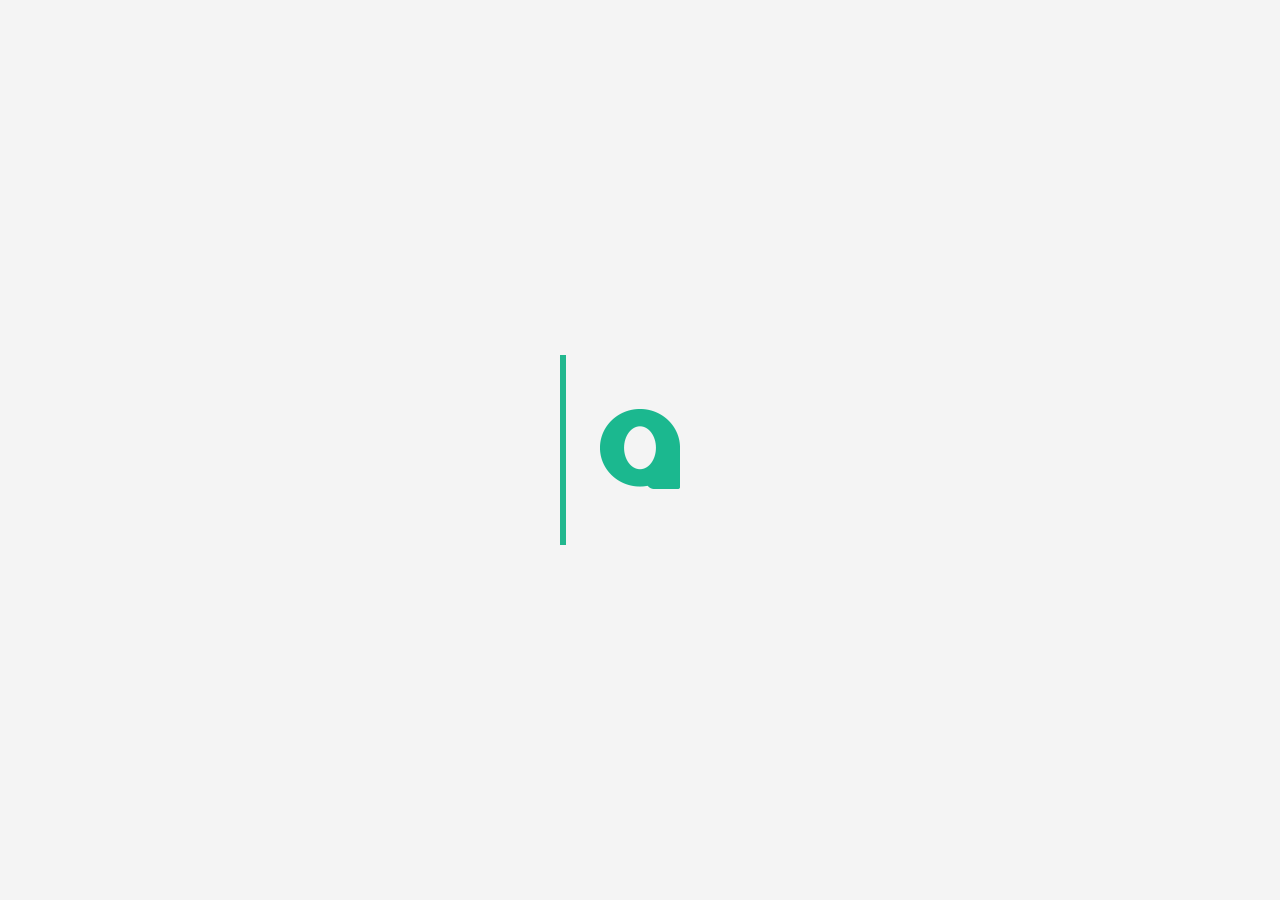
<file: index.html>
<!DOCTYPE html><html lang="en"><head><meta charset="UTF-8"><title>仇学宁的个人网站</title><link rel="icon" href="img/favicon.ico"><script src="js/jquery-2.1.1.min.js" type="text/javascript"></script><script src="js/common.min.js" type="text/javascript"></script><link href="css/reset.min.css" rel="stylesheet"><link href="css/common.min.css" rel="stylesheet"><link href="css/index.min.css" rel="stylesheet"></head><body><div class="m-loader" id="m-loader"><div class="loader_img-outer"><p class="loader_img loader_img--first"><img src="img/logo_g.png" width="80" height="80" alt=""></p><p class="loader_img loader_img--last" style=""><img src="img/logo_w.png" width="80" height="80" alt=""></p></div></div><div class="g-wrap wrap"><div class="m-kv-caption kv-svg" style="margin-top: 0px; top: 477px"><p class="kv-svg_img">MYRESUME</p><p class="kv-svg_img">个人简历</p></div><section class="m-kv kv" style=""><div class="kv_inner kv_inner--index ready"><div class="js-kv-slide kv_slide" style="width: 100%; height: 100%; z-index: 2"><div class="js-kv-block kv_block kv_block-01"><a href="experience.html" class="kv_block_inner"></a><div class="kv_slide_caption"><p class="kv_slide_ttl">网站</p><p class="kv_slide_subttl">PC端的视频网站</p></div></div><div class="js-kv-block kv_block kv_block-02"><a href="experience.html" class="kv_block_inner"></a><div class="kv_slide_caption kv_slide_caption-right"><p class="kv_slide_ttl">App</p><p class="kv_slide_subttl">Hybrid App</p></div></div><div class="js-kv-block kv_block kv_block-03"><a href="experience.html" class="kv_block_inner"></a><div class="kv_slide_caption kv_slide_caption-right"><p class="kv_slide_ttl">微网站</p><p class="kv_slide_subttl">移动端和微信上的网站</p></div></div></div><div class="js-kv-slide kv_slide" style="width: 1040px; height: 954px; z-index: 1"><div class="js-kv-block kv_block kv_block-04"><a href="experience.html" class="kv_block_inner"></a><div class="kv_slide_caption"><p class="kv_slide_ttl">网站</p><p class="kv_slide_subttl">律师门户网站</p></div></div><div class="js-kv-block kv_block kv_block-05"><a href="experience.html" class="kv_block_inner"></a><div class="kv_slide_caption kv_slide_caption-right"><p class="kv_slide_ttl">微信</p><p class="kv_slide_subttl">微信公众号</p></div></div><div class="js-kv-block kv_block kv_block-06"><a href="experience.html" class="kv_block_inner"></a><div class="kv_slide_caption kv_slide_caption-right"><p class="kv_slide_ttl">专栏</p><p class="kv_slide_subttl">微信专栏模块</p></div></div></div></div></section><header class="site-header" style=""><a href="index.html" class="h_logo"><span class="h_logo_img"></span> <span class="h_logo_ttl">仇学宁的简历</span></a><div class="h_nav-outer"><nav class="h_nav white"><a href="#" class="h_link" style="transition-delay: 0ms; -webkit-transition-delay: 0ms">个人简介</a> <a href="experience.html" class="h_link" style="transition-delay: 22ms; -webkit-transition-delay: 22ms">工作经历</a> <a href="javascript:void(0)" class="js-h-link h_link" data-target=".nav--01" style="transition-delay: 44ms; -webkit-transition-delay: 44ms">专业技能</a></nav></div></header></div><aside class="g-contact show" style=""><a href="#contact" class="js-side-contact side_btn side_btn-contact" data-open=".contact"><div class="i_contact"><p>联系我</p><p>contact</p></div></a><div class="contact_info-outer"><div class="contact_info contact_info-inner"><p class="contact_info-title">01/<span>工作地点</span></p><p class="contact_info-msg">仅限杭州市区</p></div><div class="contact_info contact_info-inner"><p class="contact_info-title">02/<span>邮箱地址</span></p><p class="contact_info-msg">499561967@qq.com</p></div><div class="contact_info contact_info-inner"><p class="contact_info-title">03/<span>手机号</span></p><p class="contact_info-msg">18268932173</p></div></div></aside><div class="js-side-overlay side_overlay"></div><script></script></body></html>
</file>
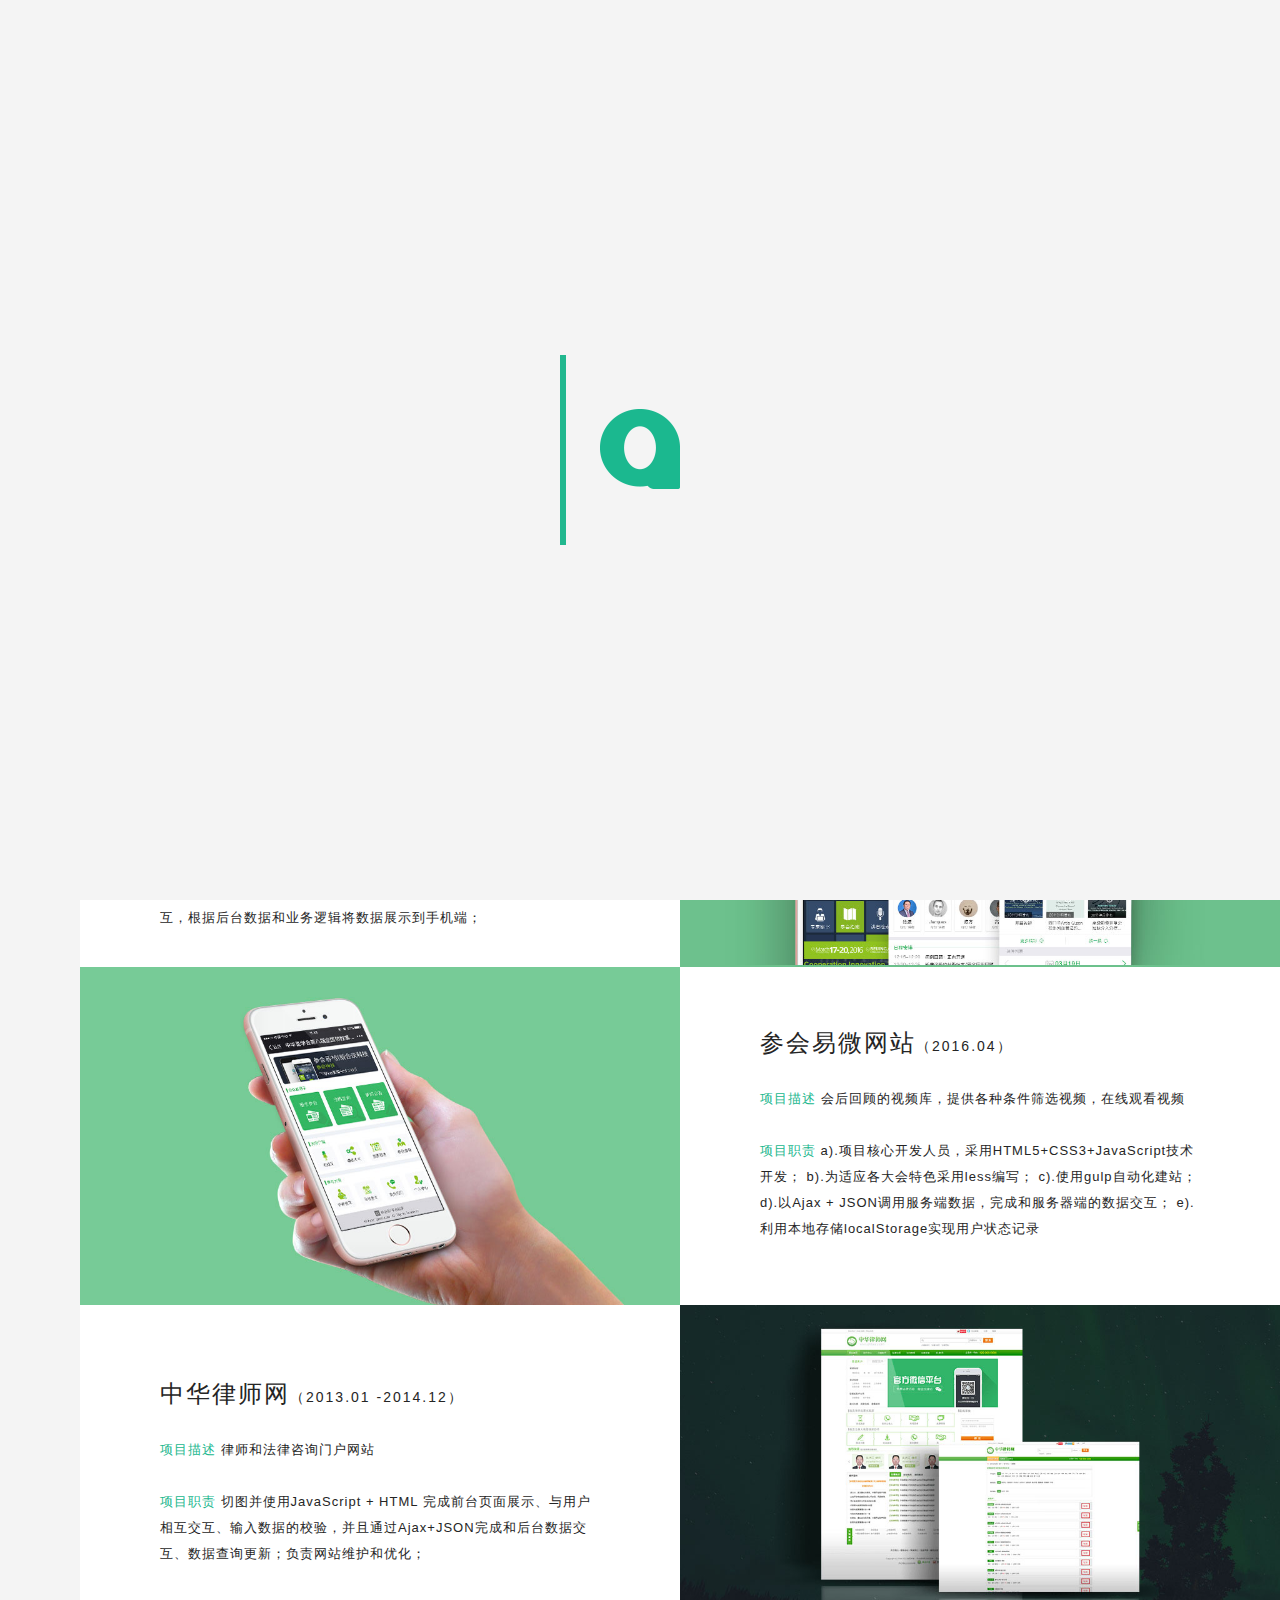
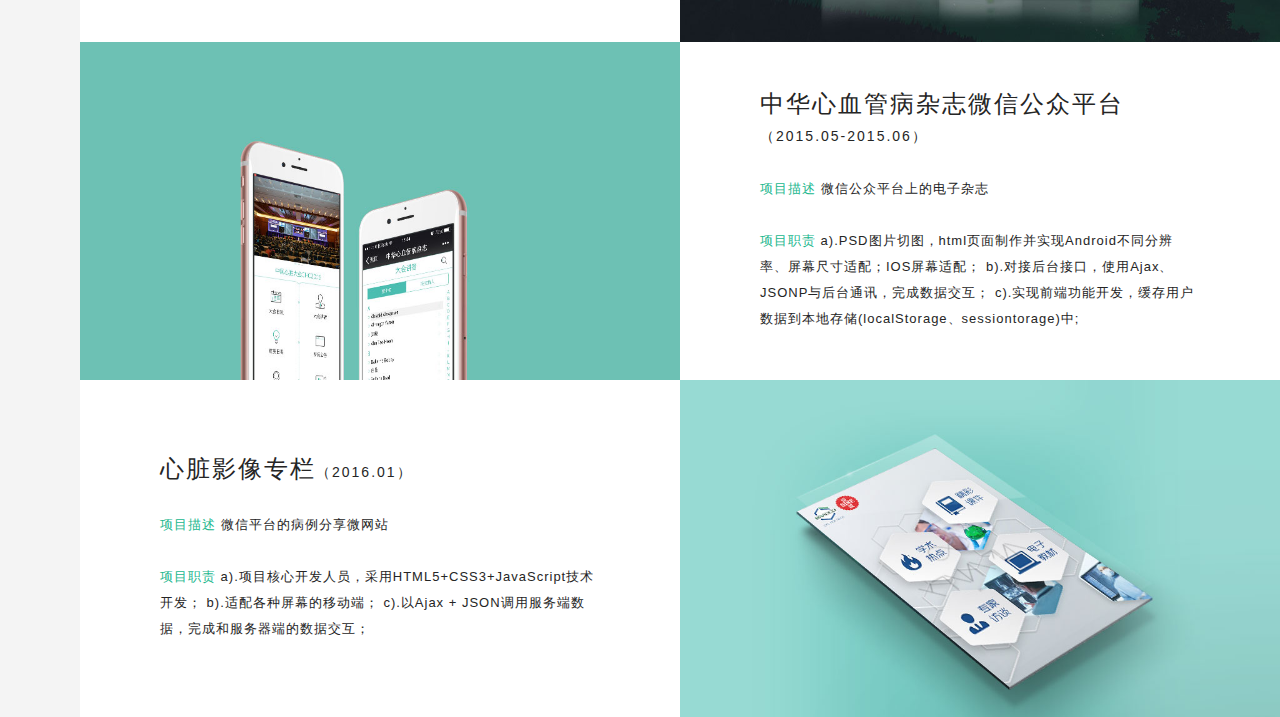
<file: experience.html>
<!DOCTYPE html><html><head><meta charset="UTF-8"><title>仇学宁的个人网站</title><link rel="icon" href="img/favicon.ico"><script src="js/jquery-2.1.1.min.js" type="text/javascript"></script><script src="js/experience.min.js" type="text/javascript"></script><link href="css/common.min.css" rel="stylesheet"><link href="css/reset.min.css" rel="stylesheet"><link href="css/experience.min.css" rel="stylesheet"></head><body><div class="m-loader" id="m-loader"><div class="loader_img-outer"><p class="loader_img loader_img--first"><img src="img/logo_g.png" width="80" height="80" alt=""></p><p class="loader_img loader_img--last" style=""><img src="img/logo_w.png" width="80" height="80" alt=""></p></div></div><div class="g-wrap"><div class="site-content"><section id="04" class="sec"><div class="sec_inner"><div class="js-lazy sec_head" style="transition-timing-function: cubic-bezier(0.41, 0, 0.18, 1); -webkit-transition-timing-function: cubic-bezier(0.41, 0, 0.18, 1); transition-property: opacity, transform; -webkit-transition-property: opacity, transform; opacity: 1; transform: translateY(0px) scale(1)"><p class="sec_ttl">2013~2016年</p><h2 class="sec_subttl">从实习到工作的部分项目经验</h2></div><div class="sec_body"><div class="featrue"><div id="kv01" class="credo_row"><div class="js-lazy credo_img" data-delay="0.00" style="transition-timing-function: cubic-bezier(0.41, 0, 0.18, 1); -webkit-transition-timing-function: cubic-bezier(0.41, 0, 0.18, 1); transition-property: opacity, transform; -webkit-transition-property: opacity, transform; opacity: 1; transform: translateY(0px) scale(1)"><img src="img/credo01.jpg" alt=""></div><div class="js-lazy credo_caption" data-delay="0.1" style="transition-timing-function: cubic-bezier(0.41, 0, 0.18, 1); -webkit-transition-timing-function: cubic-bezier(0.41, 0, 0.18, 1); transition-property: opacity, transform; -webkit-transition-property: opacity, transform; opacity: 1; transform: translateY(0px) scale(1); transition-delay: 0.1s; -webkit-transition-delay: 0.1s"><h3 class="credo_ttl">视频网站<span>（2016.05）</span></h3><p class="credo_txt"><span>项目描述</span>&nbsp;会后回顾的视频库，提供各种条件筛选视频，在线观看视频<br><br><span>项目职责</span>&nbsp;a).项目核心开发人员，采用HTML5+CSS3+JavaScript技术开发； b).以Ajax + JSON调用服务端数据，完成和服务器端的数据交互； c).使用Video.js开发播放组件</p></div></div><div id="kv02" class="credo_row"><div class="js-lazy credo_caption" data-delay="0.00" style="transition-timing-function: cubic-bezier(0.41, 0, 0.18, 1); -webkit-transition-timing-function: cubic-bezier(0.41, 0, 0.18, 1); transition-property: opacity, transform; -webkit-transition-property: opacity, transform; opacity: 1; transform: translateY(0px) scale(1)"><h3 class="credo_ttl">CIT App<span>（2015.12~2016.03）</span></h3><p class="credo_txt"><span>项目描述</span>&nbsp;CIT App<br><br><span>项目职责</span>&nbsp; a).项目开发人员，采用WebView + HTML5 + JavaScript混合开发模式开发； b).实现页面UI使用HTML5+CSS3实现接近原生App的界面及用户体验，接口调用、部分功能实现采用ajax； c).JavaScript + Ajax，实现客户录入信息的校验、友善地用户操作提示； d).以Ajax + JSON调用服务端数据，完成和服务器端的数据交互，根据后台数据和业务逻辑将数据展示到手机端；</p></div><div class="js-lazy credo_img" data-delay="0.1" style="transition-timing-function: cubic-bezier(0.41, 0, 0.18, 1); -webkit-transition-timing-function: cubic-bezier(0.41, 0, 0.18, 1); transition-property: opacity, transform; -webkit-transition-property: opacity, transform; opacity: 1; transform: translateY(0px) scale(1); transition-delay: 0.1s; -webkit-transition-delay: 0.1s"><img src="img/kv02.jpg" alt=""></div></div><div id="kv03" class="credo_row"><div class="js-lazy credo_img" data-delay="0.00" style="transition-timing-function: cubic-bezier(0.41, 0, 0.18, 1); -webkit-transition-timing-function: cubic-bezier(0.41, 0, 0.18, 1); transition-property: opacity, transform; -webkit-transition-property: opacity, transform; opacity: 1; transform: translateY(0px) scale(1)"><img src="img/kv03.jpg" alt=""></div><div class="js-lazy credo_caption" data-delay="0.1" style="transition-timing-function: cubic-bezier(0.41, 0, 0.18, 1); -webkit-transition-timing-function: cubic-bezier(0.41, 0, 0.18, 1); transition-property: opacity, transform; -webkit-transition-property: opacity, transform; opacity: 1; transform: translateY(0px) scale(1); transition-delay: 0.1s; -webkit-transition-delay: 0.1s"><h3 class="credo_ttl">参会易微网站<span>（2016.04）</span></h3><p class="credo_txt"><span>项目描述</span>&nbsp;会后回顾的视频库，提供各种条件筛选视频，在线观看视频<br><br><span>项目职责</span>&nbsp;a).项目核心开发人员，采用HTML5+CSS3+JavaScript技术开发； b).为适应各大会特色采用less编写； c).使用gulp自动化建站； d).以Ajax + JSON调用服务端数据，完成和服务器端的数据交互； e).利用本地存储localStorage实现用户状态记录</p></div></div><div id="kv04" class="credo_row"><div class="js-lazy credo_caption" data-delay="0.00" style="transition-timing-function: cubic-bezier(0.41, 0, 0.18, 1); -webkit-transition-timing-function: cubic-bezier(0.41, 0, 0.18, 1); transition-property: opacity, transform; -webkit-transition-property: opacity, transform; opacity: 1; transform: translateY(0px) scale(1)"><h3 class="credo_ttl">中华律师网<span>（2013.01 -2014.12）</span></h3><p class="credo_txt"><span>项目描述</span>&nbsp;律师和法律咨询门户网站<br><br><span>项目职责</span>&nbsp;切图并使用JavaScript + HTML 完成前台页面展示、与用户相互交互、输入数据的校验，并且通过Ajax+JSON完成和后台数据交互、数据查询更新；负责网站维护和优化；</p></div><div class="js-lazy credo_img" data-delay="0.1" style="transition-timing-function: cubic-bezier(0.41, 0, 0.18, 1); -webkit-transition-timing-function: cubic-bezier(0.41, 0, 0.18, 1); transition-property: opacity, transform; -webkit-transition-property: opacity, transform; opacity: 1; transform: translateY(0px) scale(1); transition-delay: 0.1s; -webkit-transition-delay: 0.1s"><img src="img/credo04.jpg" alt=""></div></div><div id="kv05" class="credo_row"><div class="js-lazy credo_img" data-delay="0.00" style="transition-timing-function: cubic-bezier(0.41, 0, 0.18, 1); -webkit-transition-timing-function: cubic-bezier(0.41, 0, 0.18, 1); transition-property: opacity, transform; -webkit-transition-property: opacity, transform; opacity: 1; transform: translateY(0px) scale(1)"><img src="img/kv05.jpg" alt=""></div><div class="js-lazy credo_caption" data-delay="0.1" style="transition-timing-function: cubic-bezier(0.41, 0, 0.18, 1); -webkit-transition-timing-function: cubic-bezier(0.41, 0, 0.18, 1); transition-property: opacity, transform; -webkit-transition-property: opacity, transform; opacity: 1; transform: translateY(0px) scale(1); transition-delay: 0.1s; -webkit-transition-delay: 0.1s"><h3 class="credo_ttl">中华心血管病杂志微信公众平台<span>（2015.05-2015.06）</span></h3><p class="credo_txt"><span>项目描述</span>&nbsp;微信公众平台上的电子杂志<br><br><span>项目职责</span>&nbsp;a).PSD图片切图，html页面制作并实现Android不同分辨率、屏幕尺寸适配；IOS屏幕适配； b).对接后台接口，使用Ajax、JSONP与后台通讯，完成数据交互； c).实现前端功能开发，缓存用户数据到本地存储(localStorage、sessiontorage)中;</p></div></div><div id="kv06" class="credo_row"><div class="js-lazy credo_caption" data-delay="0.00" style="transition-timing-function: cubic-bezier(0.41, 0, 0.18, 1); -webkit-transition-timing-function: cubic-bezier(0.41, 0, 0.18, 1); transition-property: opacity, transform; -webkit-transition-property: opacity, transform; opacity: 1; transform: translateY(0px) scale(1)"><h3 class="credo_ttl">心脏影像专栏<span>（2016.01）</span></h3><p class="credo_txt"><span>项目描述</span>&nbsp;微信平台的病例分享微网站<br><br><span>项目职责</span>&nbsp;a).项目核心开发人员，采用HTML5+CSS3+JavaScript技术开发； b).适配各种屏幕的移动端； c).以Ajax + JSON调用服务端数据，完成和服务器端的数据交互；</p></div><div class="js-lazy credo_img" data-delay="0.1" style="transition-timing-function: cubic-bezier(0.41, 0, 0.18, 1); -webkit-transition-timing-function: cubic-bezier(0.41, 0, 0.18, 1); transition-property: opacity, transform; -webkit-transition-property: opacity, transform; opacity: 1; transform: translateY(0px) scale(1); transition-delay: 0.1s; -webkit-transition-delay: 0.1s"><img src="img/kv06.jpg" alt=""></div></div></div></div></div></section></div><header class="site-header" style=""><a href="index.html" class="h_logo"><span class="h_logo_img"></span></a><div class="h_nav-outer"><nav class="h_nav"><a href="#" class="h_link" style="transition-delay: 0ms; -webkit-transition-delay: 0ms">个人简介</a> <a href="experience.html" class="h_link" style="transition-delay: 22ms; -webkit-transition-delay: 22ms">工作经历</a> <a href="#" class="js-h-link h_link" data-target=".nav--01" style="transition-delay: 44ms; -webkit-transition-delay: 44ms">专业技能</a></nav></div></header></div><aside class="g-contact show" style=""><a href="#contact" class="js-side-contact side_btn side_btn-contact" data-open=".contact"><div class="i_contact"><p>联系我</p><p>contact</p></div></a><div class="contact_info-outer"><div class="contact_info contact_info-inner"><p class="contact_info-title">01/<span>工作地点</span></p><p class="contact_info-msg">仅限杭州市区</p></div><div class="contact_info contact_info-inner"><p class="contact_info-title">02/<span>邮箱地址</span></p><p class="contact_info-msg">499561967@qq.com</p></div><div class="contact_info contact_info-inner"><p class="contact_info-title">03/<span>手机号</span></p><p class="contact_info-msg">18268932173</p></div></div></aside><div class="js-side-overlay side_overlay"></div></body></html>
</file>
<file: css/common.min.css>
.loader,.m-loader,.side_overlay{min-width:100%;min-height:100%}.loader,.loader_img--last,.nav_btn_border,.search,.side_overlay,.side_page-nav{-webkit-backface-visibility:hidden}.active .h_logo_ttl02,.active .h_nav-outer,.hide,.loader.hide,.side_overlay,.sns-expand{visibility:hidden}.side_btn-contact,a{text-decoration:none}.m-loader{z-index:9999;width:100%;height:100%;position:fixed;top:0;left:0;background-color:#f4f4f4}.m-loader .loader_img-outer .loader_img{overflow:hidden}.m-loader .loader_img-outer .loader_img img{position:relative;top:54px;left:40px;-webkit-transition:opacity .15s cubic-bezier(.5,0,1,.6);transition:opacity .15s cubic-bezier(.5,0,1,.6)}.m-loader .loader_img-outer .loader_img--first{position:absolute;left:0;width:160px;height:190px}.m-loader .loader_img-outer .loader_img--last{position:absolute;left:0;width:0;height:190px;background-color:#21b78e}.loader_img-outer{background:#f4f4f4;position:absolute;top:0;left:0;bottom:0;right:0;width:160px;height:190px;margin:auto;text-align:left;opacity:1}.hide .loader_img-outer{height:1px;width:80%;opacity:0;-webkit-transition:height .33s cubic-bezier(.5,0,1,.6),width .26s cubic-bezier(.755,0,.8,1) .4s,opacity .3s ease .56s;transition:height .33s cubic-bezier(.5,0,1,.6),width .26s cubic-bezier(.755,0,.8,1) .4s,opacity .3s ease .56s}.hide .loader_img-outer .loader_img img{opacity:0}.hide .loader_img-outer .loader_img--last{width:0}.m-loader.hide{opacity:0;-webkit-transition:.3s cubic-bezier(.9,.1,0,1) .66s;transition:.3s cubic-bezier(.9,.1,0,1) .66s}.site-header{z-index:2100;position:fixed;width:100%;top:0;left:0;height:0}.h_logo{z-index:30;position:absolute;top:0;left:0;display:block;width:160px;height:190px;line-height:1;text-align:left;-webkit-transition:height .22s cubic-bezier(.77,0,.175,1) 0s,width .14s cubic-bezier(.77,0,.175,1) .18s;transition:height .22s cubic-bezier(.77,0,.175,1) 0s,width .14s cubic-bezier(.77,0,.175,1) .18s}.h_logo,.hide .loader_img-outer,.loader_img--last{background-color:#21b78e;color:#fff}.h_logo_img{left:50%;top:54px;margin-left:-25px;width:50px;height:58px;background:url(../img/logo_w.png) 50% no-repeat;background-size:contain;-webkit-transition:.16s cubic-bezier(.785,.135,.15,.86) .12s;transition:.16s cubic-bezier(.785,.135,.15,.86) .12s}.h_logo_ttl{font-size:14px;left:50%;margin-left:-44px;bottom:54px;width:90px;height:10px;-webkit-transition:.4s ease .5s;transition:.4s ease .5s}.h_nav{background-color:transparent;display:block;padding-right:60px;width:100%;text-align:right;height:80px;line-height:80px;-webkit-transform-origin:100%;-ms-transform-origin:100%;transform-origin:100%}.h_link,.side_btn{display:inline-block}.h_link{position:relative;margin:0 13px;color:#252525;font-size:13px;-webkit-transition:-webkit-transform .4s cubic-bezier(.77,0,.175,1),opacity .4s cubic-bezier(.77,0,.175,1);-webkit-transition:opacity .4s cubic-bezier(.77,0,.175,1),-webkit-transform .4s cubic-bezier(.77,0,.175,1);transition:opacity .4s cubic-bezier(.77,0,.175,1),-webkit-transform .4s cubic-bezier(.77,0,.175,1);transition:transform .4s cubic-bezier(.77,0,.175,1),opacity .4s cubic-bezier(.77,0,.175,1);transition:transform .4s cubic-bezier(.77,0,.175,1),opacity .4s cubic-bezier(.77,0,.175,1),-webkit-transform .4s cubic-bezier(.77,0,.175,1)}.h_link:before{-webkit-transform-origin:0;-ms-transform-origin:0;transform-origin:0;backface-visibility:hidden;-webkit-transform:scaleX(0);-ms-transform:scaleX(0);transform:scaleX(0);filter:alpha(opacity=000);-webkit-transition:-webkit-transform .9s cubic-bezier(.075,.82,.165,1);transition:-webkit-transform .9s cubic-bezier(.075,.82,.165,1);transition:transform .9s cubic-bezier(.075,.82,.165,1);transition:transform .9s cubic-bezier(.075,.82,.165,1),-webkit-transform .9s cubic-bezier(.075,.82,.165,1)}.h_link:after{-webkit-transform-origin:100%;-ms-transform-origin:100%;transform-origin:100%;backface-visibility:hidden;-webkit-transform:scaleX(0);-ms-transform:scaleX(0);transform:scaleX(0);-webkit-transition:-webkit-transform .5s cubic-bezier(.075,.82,.165,1);transition:-webkit-transform .5s cubic-bezier(.075,.82,.165,1);transition:transform .5s cubic-bezier(.075,.82,.165,1);transition:transform .5s cubic-bezier(.075,.82,.165,1),-webkit-transform .5s cubic-bezier(.075,.82,.165,1)}.g-contact,.h_link:after,.h_link:before{-webkit-backface-visibility:hidden;left:0}.h_link:after,.h_link:before{content:'';width:100%;height:1px;bottom:50%;margin-bottom:-1.4em;background-color:#252525;position:absolute}.g-contact,.side_btn{width:80px;height:80px}.h_link.active:after,.h_link:hover:after{-webkit-transform:scaleX(1);-ms-transform:scaleX(1);transform:scaleX(1);filter:alpha(opacity=100)}.h_nav.white .h_link{color:#fff}.h_nav.white .h_link:after{background-color:#fff}.h_logo_img,.h_logo_ttl,.h_logo_ttl02{position:absolute;display:inline-block}.g-contact{z-index:2100;position:fixed;bottom:0;backface-visibility:hidden;-webkit-transform:translateZ(0);-webkit-transition:height .16s cubic-bezier(.67,.01,.18,.99) .24s,width .24s cubic-bezier(.67,.01,.18,.99);transition:height .16s cubic-bezier(.67,.01,.18,.99) .24s,width .24s cubic-bezier(.67,.01,.18,.99)}.side_btn{z-index:100;position:relative}.side_btn-contact{font-family:"微软雅黑";background-color:#21b78e;position:absolute;top:0;left:0;height:100%;-webkit-transition:.2s ease;transition:.2s ease}.side_btn-contact .i_contact{color:#fff;font-size:14px;line-height:18px;text-align:center;height:36px;position:relative;top:50%;margin-top:-18px}.i_contact{-webkit-transition:.2s ease;transition:.2s ease}.open.g-contact{width:100%;height:160px;-webkit-transition:height .18s cubic-bezier(.67,.01,.18,.99),width .22s cubic-bezier(.67,.01,.18,.99) .14s;transition:height .18s cubic-bezier(.67,.01,.18,.99),width .22s cubic-bezier(.67,.01,.18,.99) .14s}.contact_info-outer{background-color:#F4F4F4;padding-left:80px;vertical-align:bottom;width:100%;height:100%;display:-moz-box;display:-webkit-box;display:box}.contact_info{opacity:0;padding:50px 10%;-webkit-transform:translateX(-30%);-ms-transform:translateX(-30%);transform:translateX(-30%);-webkit-box-flex:1;box-flex:1}.contact_info-title{font-size:24px;font-weight:900;color:#21b78e}.contact_info-title span{font-size:16px;font-weight:400}.contact_info-msg{font-size:14px}.open .contact_info-outer{display:block;display:-moz-box;display:-webkit-box;display:box;width:100%}.open .contact_info{opacity:1;-webkit-transform:translateX(0);-ms-transform:translateX(0);transform:translateX(0)}.open .contact_info:nth-child(1){-webkit-transition:.5s cubic-bezier(.85,.01,.26,1.01) .2s;transition:.5s cubic-bezier(.85,.01,.26,1.01) .2s}.open .contact_info:nth-child(2){-webkit-transition:.5s cubic-bezier(.85,.01,.26,1.01) .3s;transition:.5s cubic-bezier(.85,.01,.26,1.01) .3s}.open .contact_info:nth-child(3){-webkit-transition:.5s cubic-bezier(.85,.01,.26,1.01) .4s;transition:.5s cubic-bezier(.85,.01,.26,1.01) .4s}.overlay.g-wrap{-webkit-transform:scale(.9) translateZ(0);transform:scale(.9) translateZ(0)}.open.side_overlay{visibility:visible;display:block;opacity:1;filter:alpha(opacity=100)}.side_overlay{z-index:2100;position:fixed;top:0;left:0;width:100%;height:100%;background:rgba(0,0,0,.8);cursor:url(../img/cursor_close.png),auto;opacity:0;filter:alpha(opacity=0);-webkit-transform:translateZ(0);transform:translateZ(0);-webkit-backface-visibility:hidden;backface-visibility:hidden;-webkit-transition:.6s ease;transition:.6s ease}
</file>
<file: css/index.min.css>
.g-wrap{overflow:hidden;-webkit-transform-origin:50% 50% 0;-ms-transform-origin:50% 50% 0;transform-origin:50% 50% 0;-webkit-transition:-webkit-transform .5s cubic-bezier(.67,.01,.18,.99) 0s;transition:-webkit-transform .5s cubic-bezier(.67,.01,.18,.99) 0s;transition:transform .5s cubic-bezier(.67,.01,.18,.99) 0s;transition:transform .5s cubic-bezier(.67,.01,.18,.99) 0s,-webkit-transform .5s cubic-bezier(.67,.01,.18,.99) 0s}.js-kv-caption{-webkit-transition:opacity .4s cubic-bezier(.77,0,.175,1);transition:opacity .4s cubic-bezier(.77,0,.175,1)}.hide.js-kv-caption{-webkit-transition:opacity .6s cubic-bezier(.77,0,.175,1);transition:opacity .6s cubic-bezier(.77,0,.175,1);opacity:0!important}.kv-svg{text-align:center;left:50%;position:absolute;height:auto;opacity:0;z-index:1001;width:600px;top:50%;margin-left:-300px;-webkit-transform:translateY(-50%) scaleY(.9);-ms-transform:translateY(-50%) scaleY(.9);transform:translateY(-50%) scaleY(.9);-webkit-transition:-webkit-transform .3s cubic-bezier(.85,.01,.26,1.01),opacity .3s cubic-bezier(.85,.01,.26,1.01) 0s;-webkit-transition:opacity .3s cubic-bezier(.85,.01,.26,1.01) 0s,-webkit-transform .3s cubic-bezier(.85,.01,.26,1.01);transition:opacity .3s cubic-bezier(.85,.01,.26,1.01) 0s,-webkit-transform .3s cubic-bezier(.85,.01,.26,1.01);transition:transform .3s cubic-bezier(.85,.01,.26,1.01),opacity .3s cubic-bezier(.85,.01,.26,1.01) 0s;transition:transform .3s cubic-bezier(.85,.01,.26,1.01),opacity .3s cubic-bezier(.85,.01,.26,1.01) 0s,-webkit-transform .3s cubic-bezier(.85,.01,.26,1.01)}.kv-svg:after{left:0;right:0;content:'';top:0;z-index:4;position:absolute;width:80%;height:6px;bottom:0;margin:auto;background-color:#fff;-webkit-transition:.4s cubic-bezier(.85,.01,.26,1.01) 0s;transition:.4s cubic-bezier(.85,.01,.26,1.01) 0s}.show.kv-svg:after{width:140px}.show.kv-svg{-webkit-transform:translateY(-50%) scaleY(1);-ms-transform:translateY(-50%) scaleY(1);transform:translateY(-50%) scaleY(1);opacity:1}.kv-svg_img{height:144px;line-height:144px;display:inline-block;letter-spacing:0;font-family:"微软雅黑","Franklin gothic","Helvetica Neue",Helvetica,STHeiTi,sans-serif;font-weight:700;font-size:80px;color:#fff;-webkit-transition:.8s cubic-bezier(.85,.01,.26,1.01) .3s;transition:.8s cubic-bezier(.85,.01,.26,1.01) .3s;-webkit-transform:translateY(-15%) scale(1);-ms-transform:translateY(-15%) scale(1);transform:translateY(-15%) scale(1);opacity:0}.kv-svg_img:last-child{font-family:'Lantinghei SC Extralight','Lantinghei SC','Lantinghei SC','Heiti SC light','Heiti SC','droid sans fallback','Hiragino Sans GB','Microsoft YaHei',Helvetica,Arial,sans-serif;font-size:60px;font-weight:400;-webkit-transform:translateY(15%) scale(1);-ms-transform:translateY(15%) scale(1);transform:translateY(15%) scale(1)}.show .kv-svg_img{opacity:1;-webkit-transform:translateY(0) scale(1);-ms-transform:translateY(0) scale(1);transform:translateY(0) scale(1)}.hide.m-kv-caption{-webkit-transition:opacity .6s cubic-bezier(.77,0,.175,1);transition:opacity .6s cubic-bezier(.77,0,.175,1);opacity:0!important}.m-kv{box-sizing:border-box;-moz-box-sizing:border-box;-webkit-box-sizing:border-box}.kv{z-index:1000;top:0;line-height:0;background-color:#f4f4f4;-webkit-backface-visibility:hidden;backface-visibility:hidden;-webkit-transform:translateZ(0);transform:translateZ(0);-webkit-transition:.3s cubic-bezier(.455,.03,.515,.955) 0s,opacity .3s cubic-bezier(.47,0,.745,.715) 50ms;transition:.3s cubic-bezier(.455,.03,.515,.955) 0s,opacity .3s cubic-bezier(.47,0,.745,.715) 50ms;-webkit-transform-origin:50%;-ms-transform-origin:50%;transform-origin:50%}.kv_slide_caption .kv_slide_subttl,.kv_slide_caption .kv_slide_ttl{color:#fff;font-family:"微软雅黑";line-height:1}.kv_inner--index{background-color:#21b78e}.js-kv-slide{position:relative}.js-kv-block,.kv_block,.kv_slide,.kv_slide_caption{position:absolute}.kv_slide{z-index:1;top:0;left:0;width:100%}.kv_block{display:block}.kv_block .kv_block_inner{width:100%;height:100%;background-position-x:center;display:block;overflow:hidden;opacity:0;-ms-filter:progid:DXImageTransform.Microsoft.Alpha(Opacity=0);filter:alpha(opacity=00)}.kv_block-01,.kv_block-04{width:50%;height:100%;top:0;left:0}.kv_block-01 .kv_block_inner,.kv_block-04 .kv_block_inner{background-position-x:center;-webkit-transform:translateX(-30%);-ms-transform:translateX(-30%);transform:translateX(-30%)}.kv_block-01 .kv_block_inner{background:url(../img/kv01.jpg) center no-repeat;background-size:cover}.kv_block-04 .kv_block_inner{background:url(../img/kv04.jpg) center no-repeat;background-size:cover}.kv_block-02,.kv_block-05{top:0;right:0;height:50%;width:50%}.kv_block-02 .kv_block_inner,.kv_block-05 .kv_block_inner{background-position-x:center;-webkit-transform:translateY(-30%);-ms-transform:translateY(-30%);transform:translateY(-30%)}.kv_block-02 .kv_block_inner{background:url(../img/kv02.jpg) center no-repeat;background-size:cover}.kv_block-05 .kv_block_inner{background:url(../img/kv05.jpg) center no-repeat;background-size:cover}.kv_block-03,.kv_block-06{bottom:0;right:0;height:50%;width:50%}.kv_block-03 .kv_block_inner,.kv_block-06 .kv_block_inner{background-position-x:center;-webkit-transform:translateX(30%);-ms-transform:translateX(30%);transform:translateX(30%)}.kv_block-03 .kv_block_inner{background:url(../img/kv03.jpg) center no-repeat;background-size:cover}.kv_block-06 .kv_block_inner{background:url(../img/kv06.jpg) center no-repeat;background-size:cover}.kv_slide_caption{left:120px;top:40%;margin-top:-2em;color:#fff;overflow:hidden;border:none}.kv_slide_caption-right{left:auto;right:10%;top:45%}.kv_slide_caption .kv_slide_ttl{font-size:16px;-webkit-transform:translateX(-100%);-ms-transform:translateX(-100%);transform:translateX(-100%)}.kv_slide_caption .kv_slide_subttl{position:relative;padding-top:2.2em;font-size:14px;-webkit-transform:translateX(-100%);-ms-transform:translateX(-100%);transform:translateX(-100%)}.kv_slide_caption .kv_slide_subttl:before{position:absolute;top:1em;content:'';display:block;width:50%;height:3px;border-top:solid 1px #fff}.show .kv_block_inner{-webkit-transition-duration:.6s;transition-duration:.6s;-webkit-transition-timing-function:cubic-bezier(.8,0,.24,1);transition-timing-function:cubic-bezier(.8,0,.24,1);opacity:1;-ms-filter:progid:DXImageTransform.Microsoft.Alpha(Opacity=100);filter:alpha(opacity=100);-webkit-transform:translateX(0);-ms-transform:translateX(0);transform:translateX(0)}.show .kv_slide_caption .kv_slide_subttl,.show .kv_slide_caption .kv_slide_ttl{-webkit-transition:.5s cubic-bezier(.85,.01,.26,1.01) .6s;transition:.5s cubic-bezier(.85,.01,.26,1.01) .6s;-webkit-transform:translateX(0);-ms-transform:translateX(0);transform:translateX(0)}.overlay.g-wrap{-webkit-transform:scale(.9) translateZ(0);transform:scale(.9) translateZ(0)}.open.side_overlay{visibility:visible;display:block;opacity:1;filter:alpha(opacity=100)}.side_overlay{z-index:2100;position:fixed;top:0;left:0;width:100%;height:100%;background:rgba(0,0,0,.8);cursor:url(../img/cursor_close.png),auto;opacity:0;filter:alpha(opacity=0);-webkit-transform:translateZ(0);transform:translateZ(0);-webkit-backface-visibility:hidden;backface-visibility:hidden;-webkit-transition:.6s ease;transition:.6s ease}
</file>
<file: css/experience.min.css>
.sec_subttl,.sec_ttl{line-height:1.2;font-size:20px}body{overflow:auto}.g-wrap{overflow:hidden;-webkit-transform-origin:50% 50% 0;-ms-transform-origin:50% 50% 0;transform-origin:50% 50% 0;-webkit-transition:-webkit-transform .5s cubic-bezier(.67,.01,.18,.99) 0s;transition:-webkit-transform .5s cubic-bezier(.67,.01,.18,.99) 0s;transition:transform .5s cubic-bezier(.67,.01,.18,.99) 0s;transition:transform .5s cubic-bezier(.67,.01,.18,.99) 0s,-webkit-transform .5s cubic-bezier(.67,.01,.18,.99) 0s}.site-content{margin:0 auto;padding-left:80px;background:#F4F4F4}.sec{clear:both;text-align:center;background-color:#fff}.sec_inner{padding-top:120px}.sec_head{margin-bottom:92px}.sec_ttl{margin-bottom:32px}.sec_subttl{letter-spacing:2px}.philosophy_ttl--credo{padding-bottom:100px}.philosophy_ttl{padding-bottom:20px;line-height:1.92;font-size:40px}.credo_row{display:table-row}.credo_img{width:50%;display:table-cell;vertical-align:top;font-size:0}.credo_img img{width:100%;height:auto}.js-lazy{opacity:0;-webkit-transform:translateY(50px) scale(.94);-ms-transform:translateY(50px) scale(.94);transform:translateY(50px) scale(.94);-webkit-transition-timing-function:cubic-bezier(.41,0,.18,1);transition-timing-function:cubic-bezier(.41,0,.18,1);-webkit-transition-property:opacity,-webkit-transform;transition-property:opacity,-webkit-transform;transition-property:opacity,transform;transition-property:opacity,transform,-webkit-transform;-webkit-transition-duration:.8s;transition-duration:.8s}.credo_caption{padding:8px 80px;width:50%;display:table-cell;vertical-align:middle;text-align:left}.credo_ttl{margin-bottom:28px;font-size:24px;line-height:1.2;letter-spacing:2px}.credo_ttl span{font-size:14px}.credo_txt{line-height:2;font-size:13px}.credo_txt span{color:#21b78e}.h_logo{width:80px;height:80px}.h_logo .h_logo_img{top:25px;margin-left:-15px;width:30px;height:30px}.overlay.g-wrap{-webkit-transform:scale(.9) translateZ(0);transform:scale(.9) translateZ(0)}.open.side_overlay{visibility:visible;display:block;opacity:1;filter:alpha(opacity=100)}.side_overlay{z-index:2100;position:fixed;top:0;left:0;width:100%;height:100%;background:rgba(0,0,0,.8);cursor:url(../img/cursor_close.png),auto;opacity:0;filter:alpha(opacity=0);-webkit-transform:translateZ(0);transform:translateZ(0);-webkit-backface-visibility:hidden;backface-visibility:hidden;-webkit-transition:.6s ease;transition:.6s ease}
</file>
